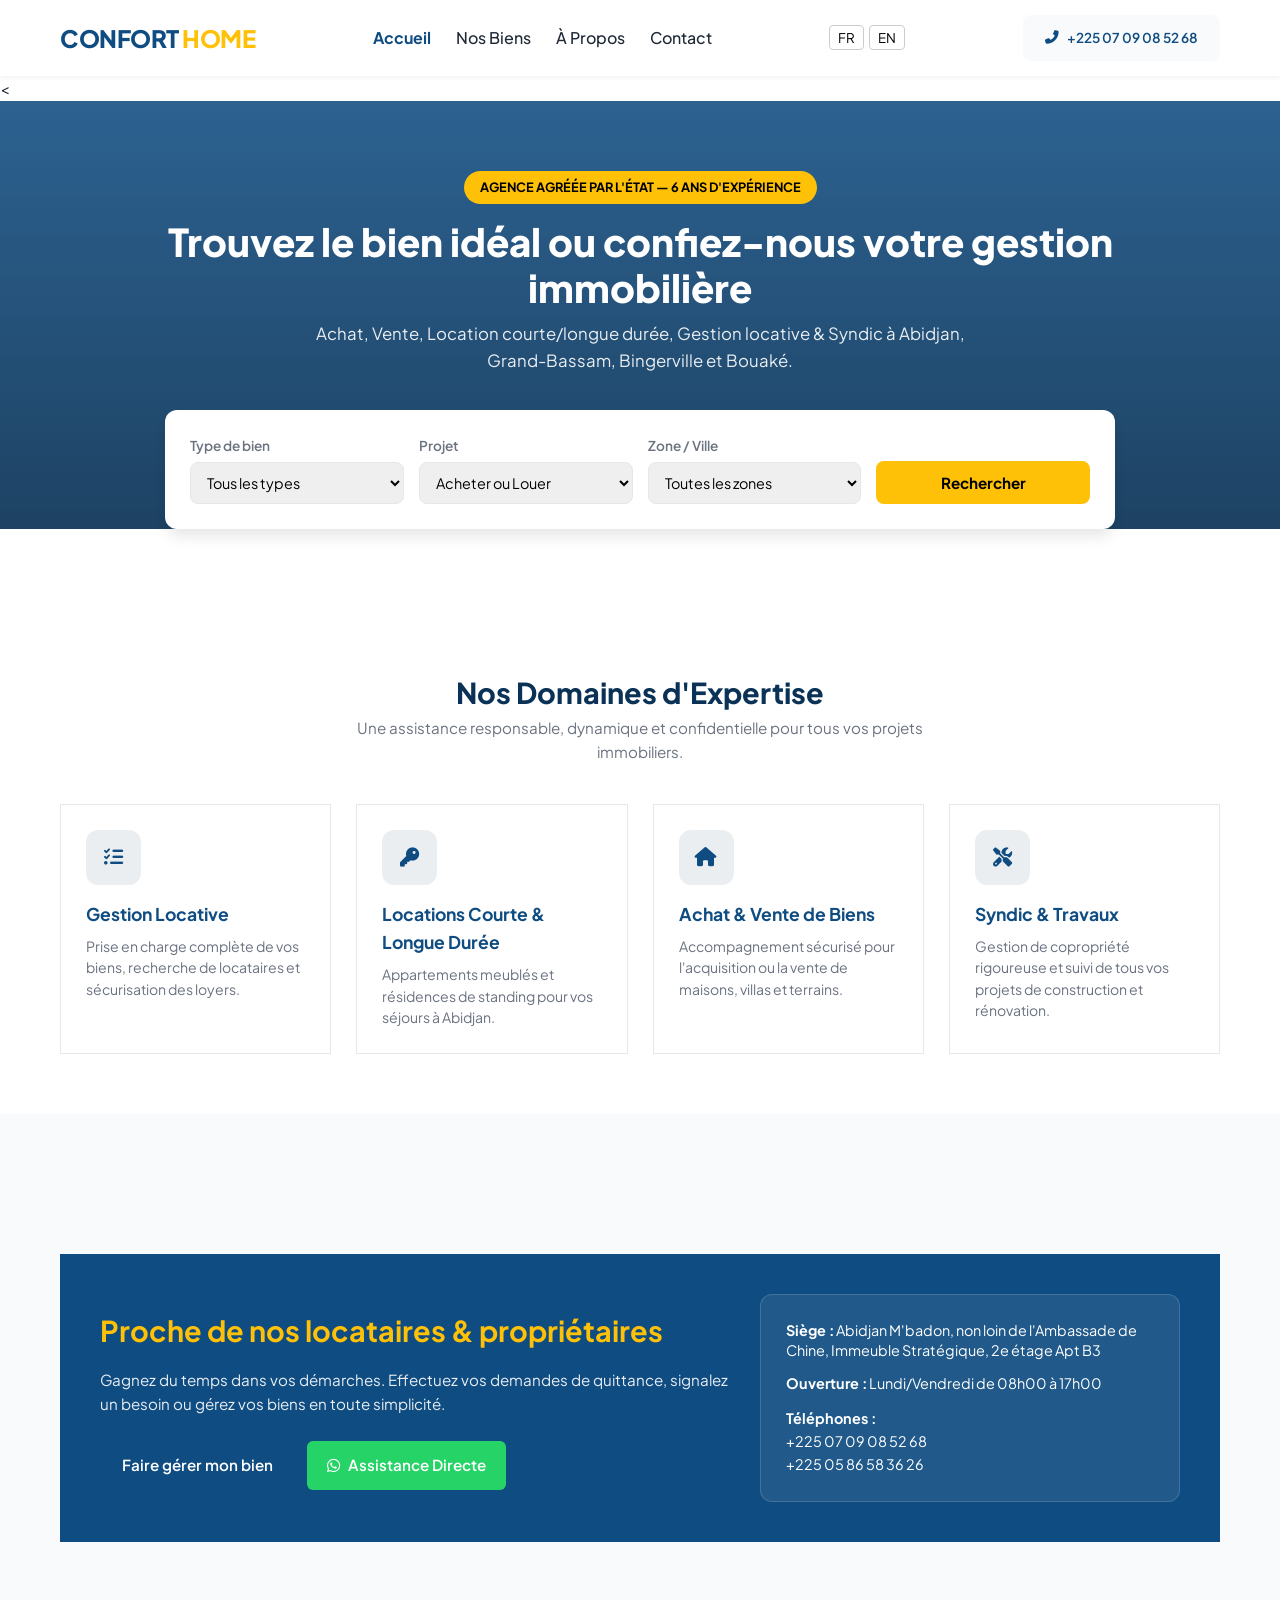
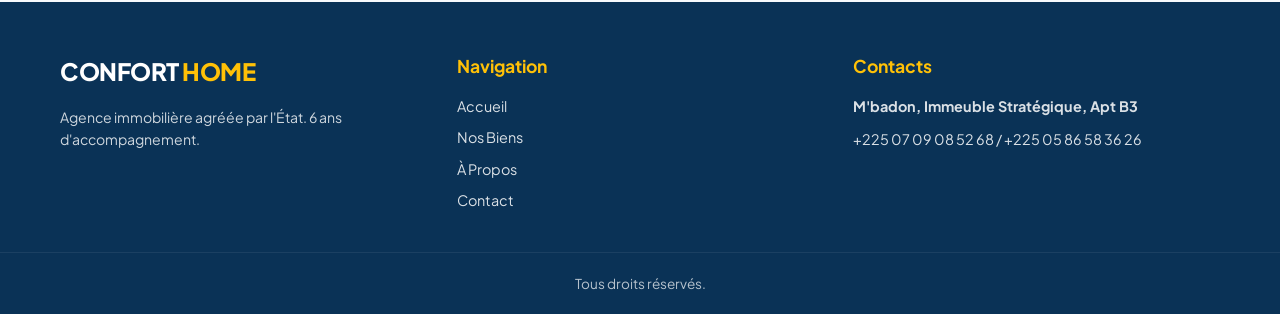
<file: index.html>
<!DOCTYPE html>
<html lang="fr">
<head>
    <meta charset="UTF-8">
    <meta name="viewport" content="width=device-width, initial-scale=1.0">
    <title>CONFORT HOME | Agence Immobilière Agréée par l'État à Abidjan</title>
    
    <!-- Google Fonts -->
    <link rel="preconnect" href="https://fonts.googleapis.com">
    <link rel="preconnect" href="https://fonts.gstatic.com" crossorigin>
    <link href="https://fonts.googleapis.com/css2?family=Plus+Jakarta+Sans:wght@400;500;600;700&display=swap" rel="stylesheet">
    
    <!-- Font Awesome Icons -->
    <link rel="stylesheet" href="https://cdnjs.cloudflare.com/ajax/libs/font-awesome/6.4.0/css/all.min.css">
    
    <!-- Styles CSS -->
    <link rel="stylesheet" href="style.css">
    
</head>
<body>


    <!-- NAVIGATION (HEADER) -->
    
    <header class="navbar">
        <div class="container nav-container">
            <a href="index.html" class="logo">
                <span class="logo-blue">CONFORT</span> <span class="logo-yellow">HOME</span>
            </a>

            <nav class="nav-menu">
                <a href="index.html" data-i18n="nav-accueil" class="active">Accueil</a>
                <a href="biens.html" data-i18n="nav-biens">Nos Biens</a>
                <a href="A propos.html" data-i18n="nav-apropos">À Propos</a>
                <a href="contact.html" data-i18n="nav-contact">Contact</a>
            </nav>

          <div style="display: flex; align-items: center; gap: 5px;">
    <button id="btn-fr" class="btn-lang" style="background:transparent; border:1px solid #ccc; padding:3px 8px; cursor:pointer; border-radius:4px;">FR</button>
    <button id="btn-en" class="btn-lang" style="background:transparent; border:1px solid #ccc; padding:3px 8px; cursor:pointer; border-radius:4px;">EN</button>
</div>

            <div class="nav-actions">
                <a href="tel:+2250709085268" class="btn btn-phone">
                    <i class="fas fa-phone-alt"></i> +225 07 09 08 52 68
                </a>
                <button class="mobile-toggle" aria-label="Menu Mobile">
                    <i class="fas fa-bars"></i>
                </button>
            </div>
        </div>
    </header>

    
    <!-- HERO SECTION  -->
    <
    <section class="hero">
        <div class="container hero-content">
            <span class="badge-hero" data-i18n="hero-badge"><i class="fas fa-check-circle"></i> Agence Agréée par l'État — 6 ans d'expérience</span>
            
            <h1 data-i18n="hero-title">Trouvez le bien idéal ou confiez-nous votre gestion immobilière</h1>
            <p data-i18n="hero-subtitle">Achat, Vente, Location courte/longue durée, Gestion locative & Syndic à Abidjan, Grand-Bassam, Bingerville et Bouaké.</p>

            <!-- BARRE DE RECHERCHE -->
            <div class="search-box">
                <form action="biens.html" method="GET" class="search-form">
                    <div class="form-group">
                        <label for="search-type" data-i18n="search-type-label">Type de bien</label>
                        <select id="search-type" name="type">
                            <option value="" data-i18n="opt-all-types">Tous les types</option>
                            <option value="appartement" data-i18n="opt-apt">Appartement</option>
                            <option value="villa" data-i18n="opt-villa">Villa / Maison</option>
                            <option value="terrain" data-i18n="opt-terrain">Terrain</option>
                            <option value="bureau" data-i18n="opt-bureau">Bureau / Local commercial</option>
                        </select>
                    </div>

                    <div class="form-group">
                        <label for="search-status" data-i18n="search-status-label">Projet</label>
                        <select id="search-status" name="status">
                            <option value="" data-i18n="opt-buy-rent">Acheter ou Louer</option>
                            <option value="vente" data-i18n="opt-sale">Achat (Vente)</option>
                            <option value="location" data-i18n="opt-rent">Location</option>
                        </select>
                    </div>

                    <div class="form-group">
                        <label for="search-commune" data-i18n="search-zone-label">Zone / Ville</label>
                        <select id="search-commune" name="commune">
                            <option value="" data-i18n="opt-all-zones">Toutes les zones</option>
                            <option value="Cocody">Cocody</option>
                            <option value="Bingerville">Bingerville</option>
                            <option value="Grand-Bassam">Grand-Bassam</option>
                            <option value="Marcory">Marcory</option>
                            <option value="Bouaké">Bouaké</option>
                        </select>
                    </div>

                    <button type="submit" class="btn btn-primary btn-search" data-i18n="btn-search">
                        <i class="fas fa-search"></i> Rechercher
                    </button>
                </form>
            </div>
        </div>
    </section>

   
    <!-- SERVICES  -->
    
    <section class="section">
        <div class="container">
            <div style="text-align: center; max-width: 650px; margin: 0 auto 40px auto;">
                <h2 style="color: var(--primary-blue-dark); font-size: 1.8rem; font-weight: 750;" data-i18n="services-title">Nos Domaines d'Expertise</h2>
                <p style="color: var(--text-muted); font-size: 0.95rem;" data-i18n="services-subtitle">Une assistance responsable, dynamique et confidentielle pour tous vos projets immobiliers.</p>
            </div>

            <div style="display: grid; grid-template-columns: repeat(auto-fit, minmax(260px, 1fr)); gap: 25px;">
                <!-- Service 1 -->
                <div style="background: white; padding: 25px; border-radius: var(--border-radius); border: 1px solid var(--border-color);">
                    <div style="width: 55px; height: 55px; background: rgba(10, 37, 64, 0.08); color: var(--primary-blue); display: flex; align-items: center; justify-content: center; border-radius: 12px; margin-bottom: 15px; font-size: 1.2rem;">
                        <i class="fas fa-tasks"></i>
                    </div>
                    <h3 style="color: var(--primary-blue); font-size: 1.1rem; margin-bottom: 8px;" data-i18n="serv-1-title">Gestion Locative</h3>
                    <p style="color: var(--text-muted); font-size: 0.88rem; line-height: 1.5;" data-i18n="serv-1-desc">Prise en charge complète de vos biens, recherche de locataires et sécurisation des loyers.</p>
                </div>

                <!-- Service 2 -->
                <div style="background: white; padding: 25px; border-radius: var(--border-radius); border: 1px solid var(--border-color);">
                    <div style="width: 55px; height: 55px; background: rgba(10, 37, 64, 0.08); color: var(--primary-blue); display: flex; align-items: center; justify-content: center; border-radius: 12px; margin-bottom: 15px; font-size: 1.2rem;">
                        <i class="fas fa-key"></i>
                    </div>
                    <h3 style="color: var(--primary-blue); font-size: 1.1rem; margin-bottom: 8px;" data-i18n="serv-2-title">Locations Courte & Longue Durée</h3>
                    <p style="color: var(--text-muted); font-size: 0.88rem; line-height: 1.5;" data-i18n="serv-2-desc">Appartements meublés et résidences de standing pour vos séjours à Abidjan.</p>
                </div>

                <!-- Service 3 -->
                <div style="background: white; padding: 25px; border-radius: var(--border-radius); border: 1px solid var(--border-color);">
                    <div style="width: 55px; height: 55px; background: rgba(10, 37, 64, 0.08); color: var(--primary-blue); display: flex; align-items: center; justify-content: center; border-radius: 12px; margin-bottom: 15px; font-size: 1.2rem;">
                        <i class="fas fa-home"></i>
                    </div>
                    <h3 style="color: var(--primary-blue); font-size: 1.1rem; margin-bottom: 8px;" data-i18n="serv-3-title">Achat & Vente de Biens</h3>
                    <p style="color: var(--text-muted); font-size: 0.88rem; line-height: 1.5;" data-i18n="serv-3-desc">Accompagnement sécurisé pour l'acquisition ou la vente de maisons, villas et terrains.</p>
                </div>

                <!-- Service 4 -->
                <div style="background: white; padding: 25px; border-radius: var(--border-radius); border: 1px solid var(--border-color);">
                    <div style="width: 55px; height: 55px; background: rgba(10, 37, 64, 0.08); color: var(--primary-blue); display: flex; align-items: center; justify-content: center; border-radius: 12px; margin-bottom: 15px; font-size: 1.2rem;">
                        <i class="fas fa-tools"></i>
                    </div>
                    <h3 style="color: var(--primary-blue); font-size: 1.1rem; margin-bottom: 8px;" data-i18n="serv-4-title">Syndic & Travaux</h3>
                    <p style="color: var(--text-muted); font-size: 0.88rem; line-height: 1.5;" data-i18n="serv-4-desc">Gestion de copropriété rigoureuse et suivi de tous vos projets de construction et rénovation.</p>
                </div>
            </div>
        </div>
    </section>

    
    <!-- ESPACE GESTION / QUITTANCE -->
    
    <section class="section" style="background: #f8fafc;">
        <div class="container">
            <div style="background: var(--primary-blue); color: white; padding: 40px; border-radius: var(--border-radius); display: grid; grid-template-columns: 1.2fr 0.8fr; gap: 30px; align-items: center;">
                
                <!-- Colonne de gauche -->
                <div>
                    <h2 style="color: var(--accent-yellow); font-size: 1.8rem; margin-bottom: 15px;" data-i18n="gestion-title">Proche de nos locataires & propriétaires</h2>
                    <p style="opacity: 0.9; font-size: 0.95rem; line-height: 1.6; margin-bottom: 25px;" data-i18n="gestion-desc">Gagnez du temps dans vos démarches. Effectuez vos demandes de quittance, signalez un besoin ou gérez vos biens en toute simplicité.</p>
                    
                    <div style="display: flex; gap: 12px; flex-wrap: wrap;">
                        <a href="contact.html" class="btn btn-primary" data-i18n="btn-gestion">Faire gérer mon bien</a>
                        <a href="https://wa.me/2250709085268" target="_blank" class="btn btn-whatsapp" style="background: #25d366; color: white; display: flex; align-items: center; gap: 8px; padding: 10px 20px; border-radius: 6px; text-decoration: none; font-weight: 600;">
                            <i class="fab fa-whatsapp"></i> <span data-i18n="btn-whatsapp">Assistance Directe</span>
                        </a>
                    </div>
                </div>

                <!-- Colonne de droite -->
                <div style="background: rgba(255, 255, 255, 0.08); padding: 25px; border-radius: 12px; border: 1px solid rgba(255, 255, 255, 0.15);">
                    <p style="font-size: 0.9rem; margin-bottom: 12px; line-height: 1.4;">
                        <strong data-i18n="info-siege-label">Siège :</strong> <span data-i18n="info-siege-val">Abidjan M'badon, non loin de l'Ambassade de Chine, Immeuble Stratégique, 2e étage Apt B3</span>
                    </p>
                    <p style="font-size: 0.9rem; margin-bottom: 12px;">
                        <strong data-i18n="info-horaires-label">Ouverture :</strong> <span data-i18n="info-horaires-val">Lundi/Vendredi de 08h00 à 17h00</span>
                    </p>
                    <p style="font-size: 0.9rem;">
                        <strong data-i18n="info-phones-label">Téléphones :</strong><br>
                        +225 07 09 08 52 68<br>
                        +225 05 86 58 36 26
                    </p>
                </div>

            </div>
        </div>
    </section>

    
    <!-- FOOTER -->
    
    <footer id="contact" style="background: var(--primary-blue-dark); color: white; padding: 50px 0 20px 0;">
        <div class="container" style="display: grid; grid-template-columns: repeat(auto-fit, minmax(220px, 1fr)); gap: 30px;">
            <div>
                <a href="index.html" class="logo" style="display: inline-block; margin-bottom: 15px;">
                    <span style="color: white;">CONFORT</span> <span class="logo-yellow">HOME</span>
                </a>
                <p style="font-size: 0.88rem; opacity: 0.8;" data-i18n="footer-desc">Agence immobilière agréée par l'État. 6 ans d'accompagnement.</p>
            </div>

            <div>
                <h4 style="font-size: 1.1rem; margin-bottom: 15px; color: var(--accent-yellow);" data-i18n="footer-nav">Navigation</h4>
                <ul style="display: flex; flex-direction: column; gap: 8px; list-style: none; padding: 0; font-size: 0.9rem; opacity: 0.85;">
                    <li><a href="index.html" data-i18n="nav-accueil" style="color: white; text-decoration: none;">Accueil</a></li>
                    <li><a href="biens.html" data-i18n="nav-biens" style="color: white; text-decoration: none;">Nos Biens</a></li>
                    <li><a href="A propos.html" data-i18n="nav-apropos" style="color: white; text-decoration: none;">À Propos</a></li>
                    <li><a href="contact.html" data-i18n="nav-contact" style="color: white; text-decoration: none;">Contact</a></li>
                </ul>
            </div>

            <div>
                <h4 style="font-size: 1.1rem; margin-bottom: 15px; color: var(--accent-yellow);" data-i18n="footer-contacts">Contacts</h4>
                <p style="font-size: 0.9rem; opacity: 0.85; margin-bottom: 10px;">
                    <strong>M'badon, Immeuble Stratégique, Apt B3</strong>
                </p>
                <p style="font-size: 0.9rem; opacity: 0.85;">
                    +225 07 09 08 52 68 / +225 05 86 58 36 26
                </p>
            </div>
        </div>

        <div style="text-align: center; border-top: 1px solid rgba(255,255,255,0.1); margin-top: 40px; padding-top: 20px; font-size: 0.85rem; opacity: 0.7;">
            <p data-i18n="footer-rights">Tous droits réservés.</p>
        </div>
    </footer>

    <!-- Script de traduction -->
    <script src="translations.js"></script>
    
    <!-- Script principal du site (pour le menu mobile, animations, etc.) -->
    <script src="main.js"></script>
</body>
</html>
</file>
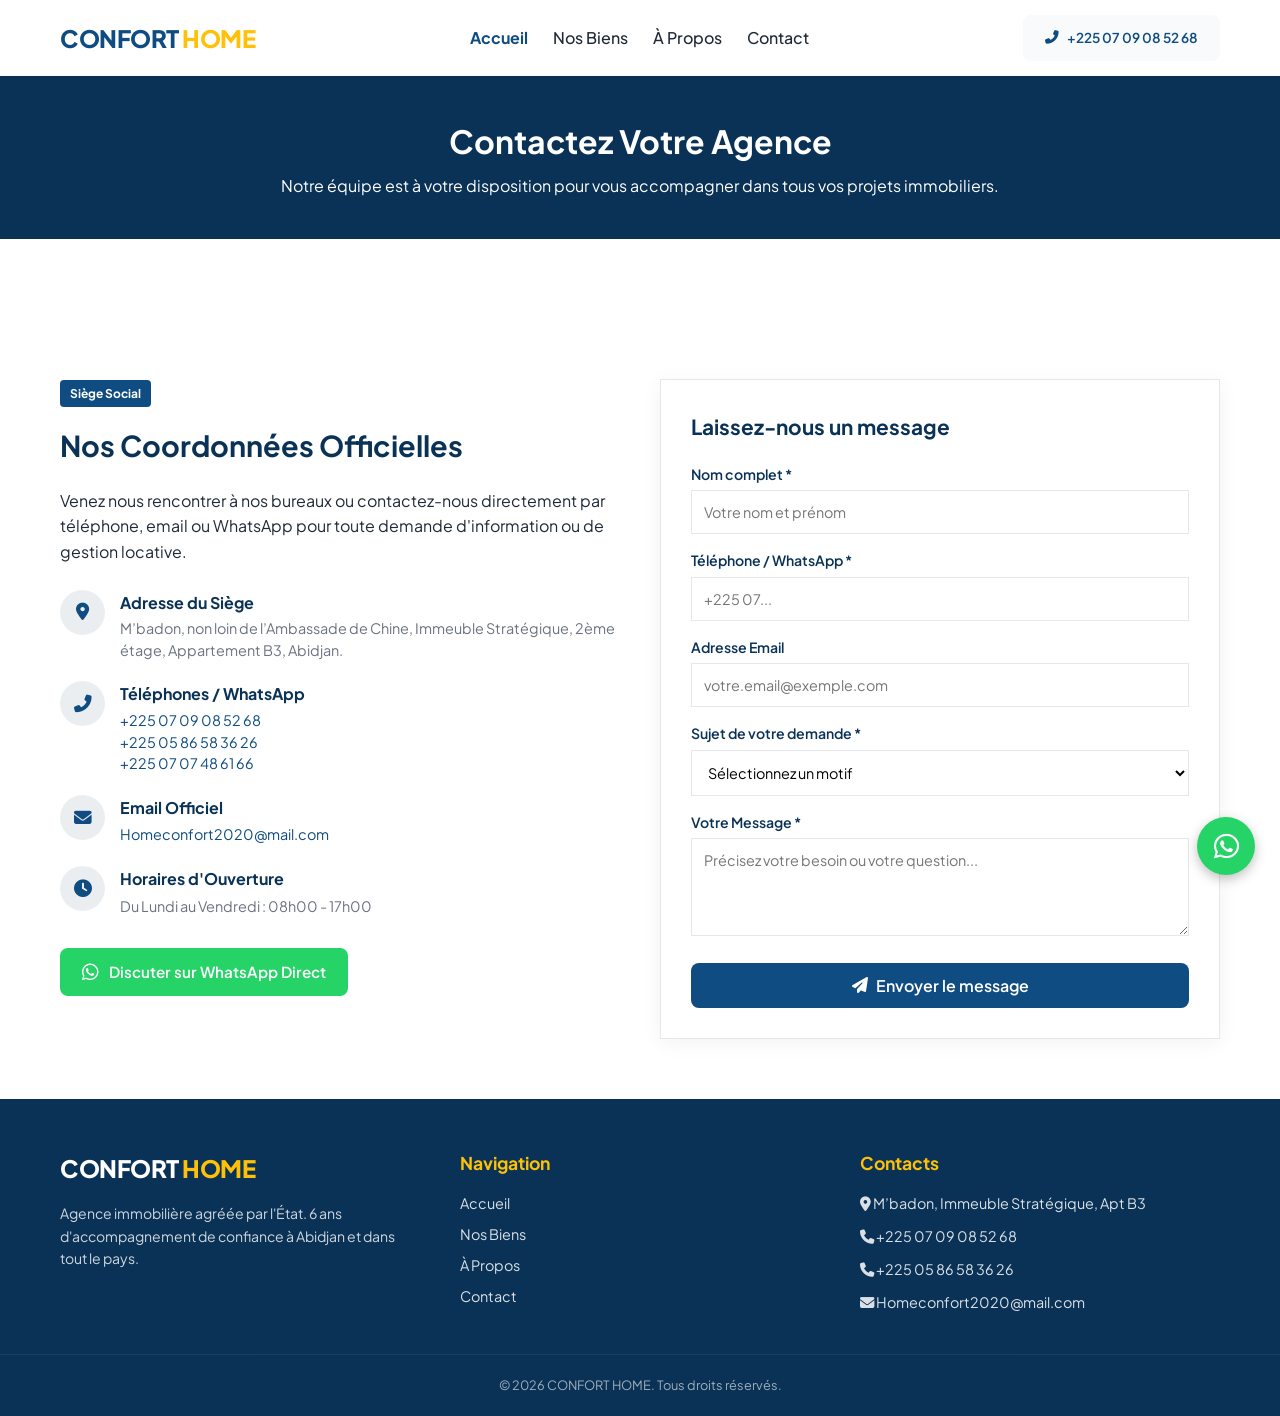
<file: contact.html>
<!DOCTYPE html>
<html lang="fr">
<head>
    <meta charset="UTF-8">
    <meta name="viewport" content="width=device-width, initial-scale=1.0">
    <title>Contactez-nous | CONFORT HOME</title>

    <!-- Google Fonts -->
    <link rel="preconnect" href="https://fonts.googleapis.com">
    <link rel="preconnect" href="https://fonts.gstatic.com" crossorigin>
    <link href="https://fonts.googleapis.com/css2?family=Plus+Jakarta+Sans:wght@400;500;600;700;800&display=swap" rel="stylesheet">

    <!-- Font Awesome Icons -->
    <link rel="stylesheet" href="https://cdnjs.cloudflare.com/ajax/libs/font-awesome/6.4.0/css/all.min.css">

    <!-- Styles CSS -->
    <link rel="stylesheet" href="style.css">
</head>
<body>

    <!--  NAVIGATION (HEADER) -->
    <header class="navbar">
        <div class="container nav-container">
            <a href="index.html" class="logo">
                <span class="logo-blue">CONFORT</span> <span class="logo-yellow">HOME</span>
            </a>

            <nav class="nav-menu">
                <a href="index.html" data-i18="nav-accueil" class="active">Accueil</a>
                <a href="biens.html" data-i18="nav-biens">Nos Biens</a>
                <a href="A propos.html" data-i18="nav-aprops">À Propos</a>
                <a href="contact.html" data-i18="nav-contact">Contact</a>
            </nav>

            <div class="nav-actions">
                <a href="tel:+2250709085268" class="btn btn-phone">
                    <i class="fas fa-phone-alt"></i> +225 07 09 08 52 68
                </a>
                <button class="mobile-toggle" aria-label="Menu Mobile">
                    <i class="fas fa-bars"></i>
                </button>
            </div>
        </div>
        
    </header>

    <!-- BANNIÈRE DE PAGE  -->
    <section class="page-banner">
        <div class="container">
            <h1>Contactez Votre Agence</h1>
            <p>Notre équipe est à votre disposition pour vous accompagner dans tous vos projets immobiliers.</p>
        </div>
    </section>

    <!--  SECTION CONTACT-->
    <section class="section">
        <div class="container">
            <div style="display: grid; grid-template-columns: repeat(auto-fit, minmax(320px, 1fr)); gap: 40px;">
                
                <!-- COORDONNÉES ET INFOS SIÈGE -->
                <div>
                    <span class="tag tag-status" style="position: relative; top:0; left:0; margin-bottom: 15px; display: inline-block;">Siège Social</span>
                    <h2 style="color: var(--primary-blue-dark); font-size: 1.8rem; margin-bottom: 20px; font-weight: 700;">Nos Coordonnées Officielles</h2>
                    <p style="color: var(--text-color); line-height: 1.6; margin-bottom: 25px;">
                        Venez nous rencontrer à nos bureaux ou contactez-nous directement par téléphone, email ou WhatsApp pour toute demande d'information ou de gestion locative.
                    </p>

                    <div style="display: flex; flex-direction: column; gap: 20px; margin-bottom: 30px;">
                        
                        <div style="display: flex; gap: 15px; align-items: flex-start;">
                            <div style="width: 45px; height: 45px; background: rgba(10, 37, 64, 0.08); color: var(--primary-blue); border-radius: 50%; display: flex; align-items: center; justify-content: center; font-size: 1.1rem; flex-shrink: 0;">
                                <i class="fas fa-map-marker-alt"></i>
                            </div>
                            <div>
                                <h4 style="color: var(--primary-blue-dark); font-size: 1rem; margin-bottom: 3px;">Adresse du Siège</h4>
                                <p style="color: var(--text-muted); font-size: 0.9rem; line-height: 1.5;">
                                    M’badon, non loin de l’Ambassade de Chine, Immeuble Stratégique, 2ème étage, Appartement B3, Abidjan.
                                </p>
                            </div>
                        </div>

                        <div style="display: flex; gap: 15px; align-items: flex-start;">
                            <div style="width: 45px; height: 45px; background: rgba(10, 37, 64, 0.08); color: var(--primary-blue); border-radius: 50%; display: flex; align-items: center; justify-content: center; font-size: 1.1rem; flex-shrink: 0;">
                                <i class="fas fa-phone-alt"></i>
                            </div>
                            <div>
                                <h4 style="color: var(--primary-blue-dark); font-size: 1rem; margin-bottom: 3px;">Téléphones / WhatsApp</h4>
                                <p style="color: var(--text-muted); font-size: 0.9rem; line-height: 1.5;">
                                    <a href="tel:+2250709085268" style="color: var(--primary-blue);">+225 07 09 08 52 68</a><br>
                                    <a href="tel:+2250586583626" style="color: var(--primary-blue);">+225 05 86 58 36 26</a><br>
                                    <a href="tel:+2250707486166" style="color: var(--primary-blue);">+225 07 07 48 61 66</a>
                                </p>
                            </div>
                        </div>

                        <div style="display: flex; gap: 15px; align-items: flex-start;">
                            <div style="width: 45px; height: 45px; background: rgba(10, 37, 64, 0.08); color: var(--primary-blue); border-radius: 50%; display: flex; align-items: center; justify-content: center; font-size: 1.1rem; flex-shrink: 0;">
                                <i class="fas fa-envelope"></i>
                            </div>
                            <div>
                                <h4 style="color: var(--primary-blue-dark); font-size: 1rem; margin-bottom: 3px;">Email Officiel</h4>
                                <p style="color: var(--text-muted); font-size: 0.9rem;">
                                    <a href="mailto:Homeconfort2020@mail.com" style="color: var(--primary-blue);">Homeconfort2020@mail.com</a>
                                </p>
                            </div>
                        </div>

                        <div style="display: flex; gap: 15px; align-items: flex-start;">
                            <div style="width: 45px; height: 45px; background: rgba(10, 37, 64, 0.08); color: var(--primary-blue); border-radius: 50%; display: flex; align-items: center; justify-content: center; font-size: 1.1rem; flex-shrink: 0;">
                                <i class="fas fa-clock"></i>
                            </div>
                            <div>
                                <h4 style="color: var(--primary-blue-dark); font-size: 1rem; margin-bottom: 3px;">Horaires d'Ouverture</h4>
                                <p style="color: var(--text-muted); font-size: 0.9rem;">
                                    Du Lundi au Vendredi : 08h00 - 17h00
                                </p>
                            </div>
                        </div>

                    </div>

                    <a href="https://wa.me/2250709085268?text=Bonjour%20CONFORT%20HOME,%20je%20souhaite%20prendre%20contact%20avec%20un%20conseiller." target="_blank" class="btn" style="background: #25D366; color: white; display: inline-flex; align-items: center; gap: 10px;">
                        <i class="fab fa-whatsapp" style="font-size: 1.2rem;"></i> Discuter sur WhatsApp Direct
                    </a>
                </div>

                <!-- FORMULAIRE DE CONTACT -->
                <div style="background: white; padding: 30px; border-radius: var(--border-radius); border: 1px solid var(--border-color); box-shadow: 0 4px 20px rgba(0,0,0,0.05);">
                    <h3 style="color: var(--primary-blue-dark); font-size: 1.3rem; margin-bottom: 20px; font-weight: 700;">Laissez-nous un message</h3>
                    
                    <form id="contactForm" onsubmit="alert('Votre message a bien été envoyé à CONFORT HOME ! Notre équipe vous recontactera sous peu.'); return false;">
                        <div style="margin-bottom: 15px;">
                            <label style="display: block; font-size: 0.88rem; font-weight: 600; margin-bottom: 5px; color: var(--primary-blue-dark);">Nom complet *</label>
                            <input type="text" required placeholder="Votre nom et prénom" style="width: 100%; padding: 12px; border: 1px solid var(--border-color); border-radius: var(--border-radius-sm); font-size: 0.9rem;">
                        </div>

                        <div style="margin-bottom: 15px;">
                            <label style="display: block; font-size: 0.88rem; font-weight: 600; margin-bottom: 5px; color: var(--primary-blue-dark);">Téléphone / WhatsApp *</label>
                            <input type="tel" required placeholder="+225 07..." style="width: 100%; padding: 12px; border: 1px solid var(--border-color); border-radius: var(--border-radius-sm); font-size: 0.9rem;">
                        </div>

                        <div style="margin-bottom: 15px;">
                            <label style="display: block; font-size: 0.88rem; font-weight: 600; margin-bottom: 5px; color: var(--primary-blue-dark);">Adresse Email</label>
                            <input type="email" placeholder="votre.email@exemple.com" style="width: 100%; padding: 12px; border: 1px solid var(--border-color); border-radius: var(--border-radius-sm); font-size: 0.9rem;">
                        </div>

                        <div style="margin-bottom: 15px;">
                            <label style="display: block; font-size: 0.88rem; font-weight: 600; margin-bottom: 5px; color: var(--primary-blue-dark);">Sujet de votre demande *</label>
                            <select required style="width: 100%; padding: 12px; border: 1px solid var(--border-color); border-radius: var(--border-radius-sm); font-size: 0.9rem; background: white;">
                                <option value="">Sélectionnez un motif</option>
                                <option value="gestion">Confier la gestion de mon bien</option>
                                <option value="location">Demande de location (courte ou longue durée)</option>
                                <option value="achat">Achat de maison ou terrain</option>
                                <option value="quittance">Demande de quittance / Suivi locataire</option>
                                <option value="syndic">Syndic de copropriété ou travaux</option>
                                <option value="autre">Autre renseignement</option>
                            </select>
                        </div>

                        <div style="margin-bottom: 20px;">
                            <label style="display: block; font-size: 0.88rem; font-weight: 600; margin-bottom: 5px; color: var(--primary-blue-dark);">Votre Message *</label>
                            <textarea required rows="4" placeholder="Précisez votre besoin ou votre question..." style="width: 100%; padding: 12px; border: 1px solid var(--border-color); border-radius: var(--border-radius-sm); font-size: 0.9rem; font-family: inherit;"></textarea>
                        </div>

                        <button type="submit" class="btn btn-primary" style="width: 100%; font-size: 1rem; padding: 12px;">
                            <i class="fas fa-paper-plane"></i> Envoyer le message
                        </button>
                    </form>
                </div>

            </div>
        </div>
    </section>

    <!--  BOUTON FLOTTANT WHATSAPP -->
    <a href="https://wa.me/2250709085268?text=Bonjour%20CONFORT%20HOME,%20j'ai%20une%20question." target="_blank" class="whatsapp-float" aria-label="Contactez-nous sur WhatsApp">
        <i class="fab fa-whatsapp"></i>
    </a>

    <!--FOOTER-->
    <footer id="contact" style="background: var(--primary-blue-dark); color: white; padding: 50px 0 20px 0;">
        <div class="container" style="display: grid; grid-template-columns: repeat(auto-fit, minmax(220px, 1fr)); gap: 40px; margin-bottom: 40px;">
            <div>
                <a href="index.html" class="logo" style="display: inline-block; margin-bottom: 15px;">
                    <span style="color: white;">CONFORT</span> <span class="logo-yellow">HOME</span>
                </a>
                <p style="font-size: 0.88rem; opacity: 0.8;">Agence immobilière agréée par l'État. 6 ans d'accompagnement de confiance à Abidjan et dans tout le pays.</p>
            </div>

            <div>
                <h4 style="font-size: 1.1rem; margin-bottom: 15px; color: var(--accent-yellow);">Navigation</h4>
                <ul style="display: flex; flex-direction: column; gap: 8px; font-size: 0.9rem; opacity: 0.85;">
                    <li><a href="index.html">Accueil</a></li>
                    <li><a href="biens.html">Nos Biens</a></li>
                    <li><a href="a-propos.html">À Propos</a></li>
                    <li><a href="contact.html">Contact</a></li>
                </ul>
            </div>

            <div>
                <h4 style="font-size: 1.1rem; margin-bottom: 15px; color: var(--accent-yellow);">Contacts</h4>
                <ul style="display: flex; flex-direction: column; gap: 10px; font-size: 0.9rem; opacity: 0.85;">
                    <li><i class="fas fa-map-marker-alt"></i> M’badon, Immeuble Stratégique, Apt B3</li>
                    <li><i class="fas fa-phone"></i> +225 07 09 08 52 68</li>
                    <li><i class="fas fa-phone"></i> +225 05 86 58 36 26</li>
                    <li><i class="fas fa-envelope"></i> Homeconfort2020@mail.com</li>
                </ul>
            </div>
        </div>

        <div style="border-top: 1px solid rgba(255,255,255,0.1); padding-top: 20px; text-align: center; font-size: 0.8rem; opacity: 0.6;">
            &copy; 2026 CONFORT HOME. Tous droits réservés.
        </div>
    </footer>

    <!-- Fichier JS -->
    <script src="main.js"></script>
</body>
</html>
</file>
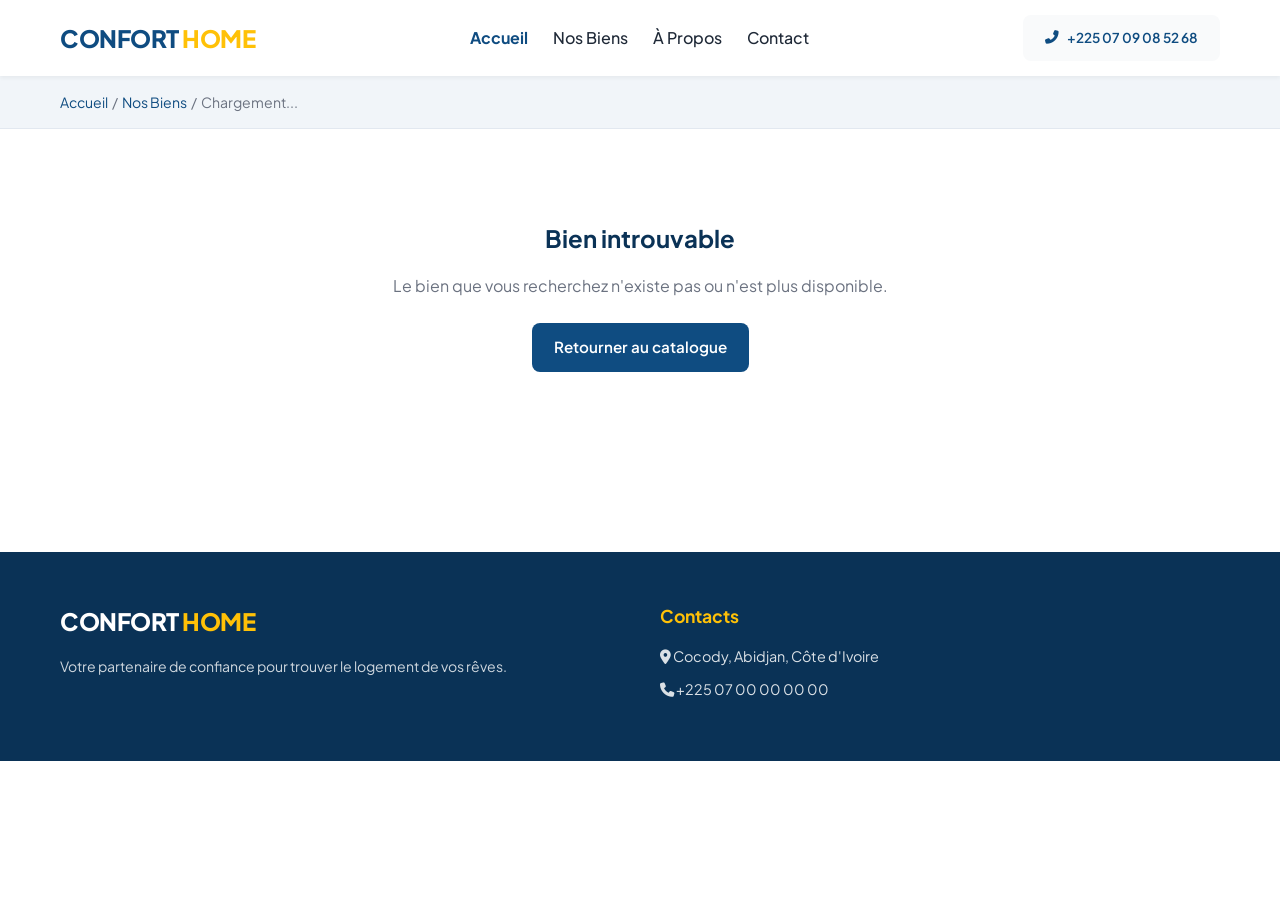
<file: detail.html>
<!DOCTYPE html>
<html lang="fr">
<head>
    <meta charset="UTF-8">
    <meta name="viewport" content="width=device-width, initial-scale=1.0">
    <title>Détails du bien | CONFORT HOME</title>

    <link rel="preconnect" href="https://fonts.googleapis.com">
    <link rel="preconnect" href="https://fonts.gstatic.com" crossorigin>
    <link href="https://fonts.googleapis.com/css2?family=Plus+Jakarta+Sans:wght@400;500;600;700;800&display=swap" rel="stylesheet">
    <link rel="stylesheet" href="https://cdnjs.cloudflare.com/ajax/libs/font-awesome/6.4.0/css/all.min.css">
    <link rel="stylesheet" href="style.css">
</head>
<body>

    <!-- NAVIGATION -->
    <header class="navbar">
        <div class="container nav-container">
            <a href="index.html" class="logo">
                <span class="logo-blue">CONFORT</span> <span class="logo-yellow">HOME</span>
            </a>
            <nav class="nav-menu">
                <a href="index.html" data-i18="nav-accueil" class="active">Accueil</a>
                <a href="biens.html" data-i18="nav-biens">Nos Biens</a>
                <a href="A propos.html" data-i18="nav-aprops">À Propos</a>
                <a href="contact.html" data-i18="nav-contact">Contact</a>
            </nav>
            <div class="nav-actions">
                <a href="tel:+2250000000000" class="btn btn-phone">
                    <i class="fas fa-phone-alt"></i> +225 07 09 08 52 68
                </a>
                <button class="mobile-toggle" aria-label="Menu Mobile">
                    <i class="fas fa-bars"></i>
                </button>
            </div>
        </div>
        
    </header>

    <!-- BREADCRUMB -->
    <div style="background: #f1f5f9; padding: 15px 0; border-bottom: 1px solid #e2e8f0;">
        <div class="container" style="font-size: 0.88rem; color: var(--text-muted);">
            <a href="index.html" style="color: var(--primary-blue);">Accueil</a> &nbsp;/&nbsp; 
            <a href="biens.html" style="color: var(--primary-blue);">Nos Biens</a> &nbsp;/&nbsp; 
            <span id="breadcrumb-titre">Chargement...</span>
        </div>
    </div>

    <!-- SECTION DETAILS -->
    <section class="section" style="padding-top: 30px;">
        <div class="container">
            
            <div style="display: flex; justify-content: space-between; align-items: flex-start; flex-wrap: wrap; gap: 15px; margin-bottom: 25px;">
                <div>
                    <div style="margin-bottom: 8px;">
                        <span class="tag tag-status" id="detail-statut" style="position: relative; top: 0; left: 0;">-</span>
                        <span class="tag tag-type" id="detail-type" style="position: relative; top: 0; left: 0; background: #e2e8f0; color: var(--text-color);">-</span>
                    </div>
                    <h1 id="detail-titre" style="color: var(--primary-blue-dark); font-size: 1.8rem; font-weight: 700;">Chargement...</h1>
                    <p id="detail-localisation" style="color: var(--text-muted); font-size: 1rem; margin-top: 5px;">-</p>
                </div>
                <div>
                    <div id="detail-prix" style="font-size: 2rem; font-weight: 800; color: var(--primary-blue);">-</div>
                </div>
            </div>

            <!-- GALERIE PHOTOS -->
            <!-- GALERIE / IMAGE PRINCIPALE -->
          <div class="container" style="margin-top: 30px; margin-bottom: 30px;">
           <div style="border-radius: var(--border-radius); overflow: hidden; box-shadow: 0 4px 20px rgba(0,0,0,0.08); max-height: 500px;">
            <img id="img-main" src="" alt="Visuel du bien" style="width: 100%; height: 100%; object-fit: cover;">
          </div>
          </div>
            <div style="display: grid; grid-template-columns: 2fr 1fr; gap: 40px;">
                <div>
                    <!-- SPÉCIFICATIONS -->
                    <div style="background: white; padding: 25px; border-radius: var(--border-radius); border: 1px solid var(--border-color); margin-bottom: 30px; display: grid; grid-template-columns: repeat(auto-fit, minmax(120px, 1fr)); gap: 20px; text-align: center;">
                        <div>
                            <i class="fas fa-bed" style="font-size: 1.5rem; color: var(--primary-blue); margin-bottom: 8px;"></i>
                            <div style="font-weight: 700;"><span id="detail-chambres">-</span> Chambres</div>
                        </div>
                        <div>
                            <i class="fas fa-bath" style="font-size: 1.5rem; color: var(--primary-blue); margin-bottom: 8px;"></i>
                            <div style="font-weight: 700;"><span id="detail-salles">-</span> SdB</div>
                        </div>
                        <div>
                            <i class="fas fa-ruler-combined" style="font-size: 1.5rem; color: var(--primary-blue); margin-bottom: 8px;"></i>
                            <div style="font-weight: 700;" id="detail-superficie">-</div>
                        </div>
                        <div>
                            <i class="fas fa-car" style="font-size: 1.5rem; color: var(--primary-blue); margin-bottom: 8px;"></i>
                            <div style="font-weight: 700;"><span id="detail-garages">-</span> Garages</div>
                        </div>
                    </div>

                    <!-- DESCRIPTION -->
                    <div style="background: white; padding: 30px; border-radius: var(--border-radius); border: 1px solid var(--border-color); margin-bottom: 30px;">
                        <h2 style="color: var(--primary-blue); font-size: 1.3rem; margin-bottom: 15px; border-bottom: 2px solid var(--accent-yellow); padding-bottom: 8px; display: inline-block;">Description du bien</h2>
                        <p id="detail-description" style="line-height: 1.7; color: var(--text-color);">-</p>
                    </div>

                    <!-- ÉQUIPEMENTS -->
                    <div style="background: white; padding: 30px; border-radius: var(--border-radius); border: 1px solid var(--border-color);">
                        <h2 style="color: var(--primary-blue); font-size: 1.3rem; margin-bottom: 20px; border-bottom: 2px solid var(--accent-yellow); padding-bottom: 8px; display: inline-block;">Équipements & Prestations</h2>
                        <div id="detail-equipements" style="display: grid; grid-template-columns: repeat(auto-fit, minmax(200px, 1fr)); gap: 15px;"></div>
                    </div>
                </div>

                <!-- SIDEBAR CONTACT -->
                <aside>
                    <div style="background: white; padding: 25px; border-radius: var(--border-radius); border: 1px solid var(--border-color); position: sticky; top: 100px;">
                        <h3 style="color: var(--primary-blue); margin-bottom: 15px; font-size: 1.2rem;">Intéressé par ce bien ?</h3>
                        <form action="#" method="POST" style="display: flex; flex-direction: column; gap: 15px;">
                            <div class="form-group">
                                <label for="nom">Nom complet</label>
                                <input type="text" id="nom" name="nom" placeholder="Votre nom" required>
                            </div>
                            <div class="form-group">
                                <label for="telephone">Téléphone / WhatsApp</label>
                                <input type="tel" id="telephone" name="telephone" placeholder="+225 07..." required>
                            </div>
                            <div class="form-group">
                                <label for="message">Message</label>
                                <textarea id="message" name="message" rows="3" required></textarea>
                            </div>
                            <button type="submit" class="btn btn-primary" style="width: 100%;">
                                Envoyer une demande
                            </button>
                        </form>

                        <hr style="margin: 20px 0; border: none; border-top: 1px solid var(--border-color);">

                        <a id="btn-whatsapp-detail" href="#" target="_blank" class="btn" style="background: #25D366; color: white; width: 100%; text-align: center; font-weight: 600;">
                            <i class="fab fa-whatsapp"></i> Écrire sur WhatsApp
                        </a>
                    </div>
                </aside>
            </div>
        </div>
    </section>

    <!-- FOOTER -->
    <footer id="contact" style="background: var(--primary-blue-dark); color: white; padding: 50px 0 20px 0; margin-top: 60px;">
        <div class="container" style="display: grid; grid-template-columns: repeat(auto-fit, minmax(220px, 1fr)); gap: 40px; margin-bottom: 40px;">
            <div>
                <a href="index.html" class="logo" style="display: inline-block; margin-bottom: 15px;">
                    <span style="color: white;">CONFORT</span> <span class="logo-yellow">HOME</span>
                </a>
                <p style="font-size: 0.88rem; opacity: 0.8;">Votre partenaire de confiance pour trouver le logement de vos rêves.</p>
            </div>
            <div>
                <h4 style="font-size: 1.1rem; margin-bottom: 15px; color: var(--accent-yellow);">Contacts</h4>
                <ul style="display: flex; flex-direction: column; gap: 10px; font-size: 0.9rem; opacity: 0.85;">
                    <li><i class="fas fa-map-marker-alt"></i> Cocody, Abidjan, Côte d'Ivoire</li>
                    <li><i class="fas fa-phone"></i> +225 07 00 00 00 00</li>
                </ul>
            </div>
        </div>
    </footer>

    <!-- INCLUSION DES SCRIPTS JS -->
    <script src="data.js"></script>
    <script src="detail.js"></script>
    <script src="main.js"></script>
</body>
</html>
</file>
<file: style.css>
/*CHARTE GRAPHIQUE & VARIABLES (CONFORT HOME)*/
:root {
    /* Couleurs principales */
    --primary-blue: #0F4C81;         /* Bleu Institutionnel */
    --primary-blue-dark: #0A3256;    /* Bleu Foncé (Footer / Bannières) */
    --accent-yellow: #FFC107;        /* Jaune Dynamique */
    --accent-yellow-hover: #E0A800;

    /* Couleurs neutres */
    --text-dark: #1F2937;
    --text-muted: #6B7280;
    --bg-light: #F9FAFB;
    --bg-white: #FFFFFF;
    --border-color: #E5E7EB;

    /* Formes & Ombres */
    --radius-sm: 8px;
    --radius-md: 12px;
    --radius-lg: 20px;
    --shadow-sm: 0 2px 4px rgba(0, 0, 0, 0.05);
    --shadow-md: 0 10px 15px -3px rgba(0, 0, 0, 0.1);

    /* Transitions */
    --transition: all 0.3s ease;
}

* {
    margin: 0;
    padding: 0;
    box-sizing: border-box;
    font-family: 'Plus Jakarta Sans', -apple-system, BlinkMacSystemFont, sans-serif;
}

body {
    background-color: var(--bg-white);
    color: var(--text-dark);
    line-height: 1.6;
    overflow-x: hidden;
}

a {
    text-decoration: none;
    color: inherit;
}

ul {
    list-style: none;
}

img {
    max-width: 100%;
    height: auto;
    display: block;
}

.container {
    max-width: 1200px;
    margin: 0 auto;
    padding: 0 20px;
}

/* 
 outils (Boutons, Badges, Tags)
    */
.logo {
    font-size: 1.5rem;
    font-weight: 800;
    letter-spacing: -0.5px;
}
.logo-blue { color: var(--primary-blue); }
.logo-yellow { color: var(--accent-yellow); }

.btn {
    display: inline-flex;
    align-items: center;
    justify-content: center;
    gap: 8px;
    padding: 12px 22px;
    border-radius: var(--radius-sm);
    font-weight: 600;
    font-size: 0.95rem;
    cursor: pointer;
    border: none;
    transition: var(--transition);
}

.btn-primary {
    background-color: var(--primary-blue);
    color: var(--bg-white);
}
.btn-primary:hover {
    background-color: var(--primary-blue-dark);
}

.btn-yellow {
    background-color: var(--accent-yellow);
    color: #000;
}
.btn-yellow:hover {
    background-color: var(--accent-yellow-hover);
}

.btn-outline {
    border: 1px solid var(--border-color);
    color: var(--text-dark);
    background: transparent;
}
.btn-outline:hover {
    border-color: var(--primary-blue);
    color: var(--primary-blue);
}

.btn-phone {
    background-color: var(--bg-light);
    color: var(--primary-blue);
    font-size: 0.85rem;
}

.btn-whatsapp-sm {
    background-color: #25D366;
    color: white;
    padding: 8px 14px;
    font-size: 0.85rem;
    border-radius: var(--radius-sm);
}

.badge-hero {
    background-color: var(--accent-yellow);
    color: #000;
    padding: 6px 16px;
    border-radius: 50px;
    font-size: 0.8rem;
    font-weight: 700;
    text-transform: uppercase;
    display: inline-block;
}

.tag {
    position: absolute;
    padding: 4px 10px;
    border-radius: 4px;
    font-size: 0.75rem;
    font-weight: 700;
}
.tag-status { top: 12px; left: 12px; background: var(--primary-blue); color: white; }
.tag-type { top: 12px; right: 12px; background: rgba(0, 0, 0, 0.65); color: white; }

/*NAVIGATION (HEADER) */
.navbar {
    background: white;
    box-shadow: var(--shadow-sm);
    position: sticky;
    top: 0;
    z-index: 1000;
    padding: 15px 0;
}

.nav-container {
    display: flex;
    justify-content: space-between;
    align-items: center;
}

.nav-menu {
    display: flex;
    gap: 25px;
}

.nav-menu a {
    font-weight: 500;
    transition: var(--transition);
}

.nav-menu a:hover, .nav-menu a.active {
    color: var(--primary-blue);
    font-weight: 700;
}

.nav-actions {
    display: flex;
    align-items: center;
    gap: 15px;
}

.mobile-toggle {
    display: none;
    background: none;
    border: none;
    font-size: 1.5rem;
    cursor: pointer;
    color: var(--text-dark);
}

/* HERO SECTION & MOTEUR DE RECHERCHE*/
.hero {
    background: linear-gradient(rgba(15, 76, 129, 0.88), rgba(10, 50, 86, 0.92)), 
                url('https://images.unsplash.com/photo-1600585154340-be6161a56a0c?auto=format&fit=crop&w=1600&q=80');
    background-size: cover;
    background-position: center;
    color: white;
    padding: 70px 0 110px 0;
    text-align: center;
}

.hero h1 {
    font-size: 2.4rem;
    font-weight: 800;
    margin: 15px 0 10px 0;
    line-height: 1.2;
}

.hero p {
    font-size: 1.05rem;
    opacity: 0.9;
    max-width: 650px;
    margin: 0 auto;
}

.search-box {
    background: white;
    border-radius: var(--radius-md);
    padding: 25px;
    max-width: 950px;
    margin: 35px auto -110px auto;
    box-shadow: var(--shadow-md);
    color: var(--text-dark);
}

.search-tabs {
    display: flex;
    gap: 10px;
    margin-bottom: 20px;
}

.tab-btn {
    padding: 8px 20px;
    border: none;
    background: var(--bg-light);
    border-radius: var(--radius-sm);
    font-weight: 600;
    cursor: pointer;
    color: var(--text-muted);
}

.tab-btn.active {
    background: var(--primary-blue);
    color: white;
}

.search-form {
    display: grid;
    grid-template-columns: repeat(auto-fit, minmax(200px, 1fr));
    gap: 15px;
    align-items: end;
}

.form-group {
    display: flex;
    flex-direction: column;
    text-align: left;
}

.form-group label {
    font-size: 0.85rem;
    font-weight: 600;
    margin-bottom: 6px;
    color: var(--text-muted);
}

.form-group select, 
.form-group input {
    padding: 10px 12px;
    border: 1px solid var(--border-color);
    border-radius: var(--radius-sm);
    outline: none;
    font-size: 0.9rem;
    width: 100%;
}

.btn-search {
    background-color: var(--accent-yellow);
    color: #000;
    width: 100%;
    font-weight: 700;
}
.btn-search:hover { background-color: var(--accent-yellow-hover); }

/*  SECTIONS DE CONTENU & GRILLE DE BIENS*/
.section {
    padding: 140px 0 60px 0;
}
.bg-light { background-color: var(--bg-light); }

.section-header {
    display: flex;
    justify-content: space-between;
    align-items: flex-end;
    margin-bottom: 35px;
}

.section-header h2 {
    font-size: 1.8rem;
    color: var(--primary-blue);
}

.grid-properties {
    display: grid;
    grid-template-columns: repeat(auto-fill, minmax(310px, 1fr));
    gap: 25px;
}

.property-card {
    background: white;
    border-radius: var(--radius-md);
    overflow: hidden;
    box-shadow: var(--shadow-sm);
    border: 1px solid var(--border-color);
    transition: var(--transition);
}

.property-card:hover {
    transform: translateY(-4px);
    box-shadow: var(--shadow-md);
}

.property-image {
    position: relative;
    height: 210px;
}
.property-image img {
    width: 100%;
    height: 100%;
    object-fit: cover;
}

.property-body { padding: 20px; }
.property-price { font-size: 1.3rem; font-weight: 800; color: var(--primary-blue); }
.property-price span { font-size: 0.85rem; color: var(--text-muted); font-weight: 400; }
.property-title { font-size: 1.1rem; margin: 6px 0; font-weight: 700; }
.property-location { color: var(--text-muted); font-size: 0.85rem; margin-bottom: 15px; }

.property-specs {
    display: flex;
    justify-content: space-between;
    font-size: 0.8rem;
    padding: 12px 0;
    border-top: 1px solid var(--border-color);
    border-bottom: 1px solid var(--border-color);
    margin-bottom: 15px;
    color: var(--text-dark);
}

.property-actions {
    display: flex;
    justify-content: space-between;
    align-items: center;
}

/* PAGE CATALOGUE (`biens.html`) */
.page-banner {
    background: var(--primary-blue-dark);
    color: white;
    padding: 40px 0;
    text-align: center;
}
.page-banner h1 { font-size: 2rem; margin-bottom: 6px; }

.catalog-layout {
    display: grid;
    grid-template-columns: 280px 1fr;
    gap: 30px;
    align-items: start;
    padding-top: 40px;
}

.filter-sidebar {
    background: white;
    padding: 22px;
    border-radius: var(--radius-md);
    border: 1px solid var(--border-color);
    box-shadow: var(--shadow-sm);
    position: sticky;
    top: 90px;
}

.filter-header {
    display: flex;
    justify-content: space-between;
    align-items: center;
    margin-bottom: 20px;
}

.close-filter-btn {
    display: none;
    font-size: 1.5rem;
    background: none;
    border: none;
    cursor: pointer;
}

.filter-group { margin-bottom: 16px; }
.checkbox-group { display: flex; flex-direction: column; gap: 8px; font-size: 0.85rem; }

.catalog-topbar {
    display: flex;
    justify-content: space-between;
    align-items: center;
    margin-bottom: 20px;
}
.mobile-filter-toggle { display: none; }

/*  PAGE FICHE DÉTAIL (`detail.html`) */
.detail-header {
    display: flex;
    justify-content: space-between;
    align-items: flex-start;
    margin-bottom: 20px;
    gap: 20px;
}

.detail-price { text-align: right; }
.detail-price .price-value { font-size: 1.8rem; font-weight: 800; color: var(--primary-blue); }

.gallery-container { margin-bottom: 30px; }
.gallery-main { width: 100%; height: 420px; border-radius: var(--radius-md); overflow: hidden; margin-bottom: 12px; }
.gallery-main img { width: 100%; height: 100%; object-fit: cover; }
.gallery-thumbs { display: grid; grid-template-columns: repeat(4, 1fr); gap: 12px; }
.thumb {
    height: 90px;
    object-fit: cover;
    border-radius: var(--radius-sm);
    cursor: pointer;
    opacity: 0.7;
    transition: var(--transition);
}
.thumb.active, .thumb:hover { opacity: 1; border: 2px solid var(--primary-blue); }

.detail-grid { display: grid; grid-template-columns: 1fr 340px; gap: 30px; }
.detail-block { background: white; padding: 25px; border-radius: var(--radius-md); border: 1px solid var(--border-color); margin-bottom: 25px; }
.detail-block h2 { font-size: 1.2rem; margin-bottom: 15px; color: var(--primary-blue); }

.specs-grid { display: grid; grid-template-columns: repeat(auto-fit, minmax(130px, 1fr)); gap: 12px; }
.spec-item { background: var(--bg-light); padding: 12px; border-radius: var(--radius-sm); font-size: 0.85rem; }

.btn-whatsapp-lg {
    display: flex; align-items: center; justify-content: center; gap: 10px;
    background: #25D366; color: white; padding: 14px; border-radius: var(--radius-sm);
    text-decoration: none; font-weight: 700; width: 100%; margin: 15px 0;
}

.whatsapp-float {
    position: fixed;
    bottom: 25px;
    right: 25px;
    background-color: #25D366;
    color: white;
    width: 58px;
    height: 58px;
    border-radius: 50%;
    display: flex;
    align-items: center;
    justify-content: center;
    font-size: 1.8rem;
    box-shadow: 0 4px 12px rgba(0,0,0,0.25);
    z-index: 1000;
}

/*  RESPONSIVE DESIGN  */
@media (max-width: 992px) {
    .catalog-layout { grid-template-columns: 1fr; }
    
    .filter-sidebar {
        position: fixed; top: 0; left: -100%; width: 85%; max-width: 340px; height: 100vh;
        z-index: 2000; overflow-y: auto; transition: var(--transition);
    }
    .filter-sidebar.open { left: 0; }
    .close-filter-btn { display: block; }
    .mobile-filter-toggle { display: inline-flex; }

    .detail-grid { grid-template-columns: 1fr; }
}

@media (max-width: 768px) {
    .nav-menu {
        display: none;
        flex-direction: column;
        position: absolute;
        top: 100%; left: 0; width: 100%;
        background: white; padding: 20px;
        box-shadow: 0 10px 10px rgba(0,0,0,0.1);
    }
    .nav-menu.active { display: flex; }
    .mobile-toggle { display: block; }

    .hero h1 { font-size: 1.8rem; }
    .search-box { margin-bottom: 0; }
    .search-form { grid-template-columns: 1fr; }
    
    .section-header { flex-direction: column; align-items: flex-start; gap: 10px; }
    .section { padding: 50px 0 40px 0; }
}
/* Transition fluide pour toute la carte */
.property-card {
    transition: transform 0.35s cubic-bezier(0.2, 0.8, 0.2, 1), box-shadow 0.35s cubic-bezier(0.2, 0.8, 0.2, 1);
}

/* Élévation au survol */
.property-card:hover {
    transform: translateY(-8px);
    box-shadow: 0 15px 35px rgba(0, 0, 0, 0.12);
}

/* Zoom élégant sur l'image de la carte */
.property-card img {
    transition: transform 0.5s ease;
}

.property-card:hover img {
    transform: scale(1.06);
}
@keyframes pulse-whatsapp {
    0% { transform: scale(1); box-shadow: 0 0 0 0 rgba(37, 211, 102, 0.4); }
    70% { transform: scale(1.02); box-shadow: 0 0 0 10px rgba(37, 211, 102, 0); }
    100% { transform: scale(1); box-shadow: 0 0 0 0 rgba(37, 211, 102, 0); }
}

#property-whatsapp, .btn-whatsapp {
    animation: pulse-whatsapp 2.5s infinite;
}
.navbar {
    background: rgba(255, 255, 255, 0.85);
    backdrop-filter: blur(10px);
    -webkit-backdrop-filter: blur(10px);
    transition: background 0.3s ease, box-shadow 0.3s ease;
}
/* Effet de survol fluide sur les cartes de services dans À Propos */
.about-service-card, .service-card {
    transition: transform 0.3s ease, box-shadow 0.3s ease, border-color 0.3s ease;
    border: 1px solid transparent;
}

.about-service-card:hover, .service-card:hover {
    transform: translateY(-6px);
    box-shadow: 0 12px 30px rgba(0, 0, 0, 0.08);
    border-color: var(--primary-blue, #0056b3);
}

/* Animation subtile sur l'image d'illustration de la section À Propos */
.about-image img, .about-img {
    transition: transform 0.5s ease;
}

.about-image:hover img, .about-img:hover {
    transform: scale(1.03);
}
.service-card {
    transition: transform 0.35s cubic-bezier(0.2, 0.8, 0.2, 1), box-shadow 0.35s cubic-bezier(0.2, 0.8, 0.2, 1);
    border-radius: 8px;
}

.service-card:hover {
    transform: translateY(-8px);
    box-shadow: 0 15px 30px rgba(0, 0, 0, 0.08);
}
</file>
